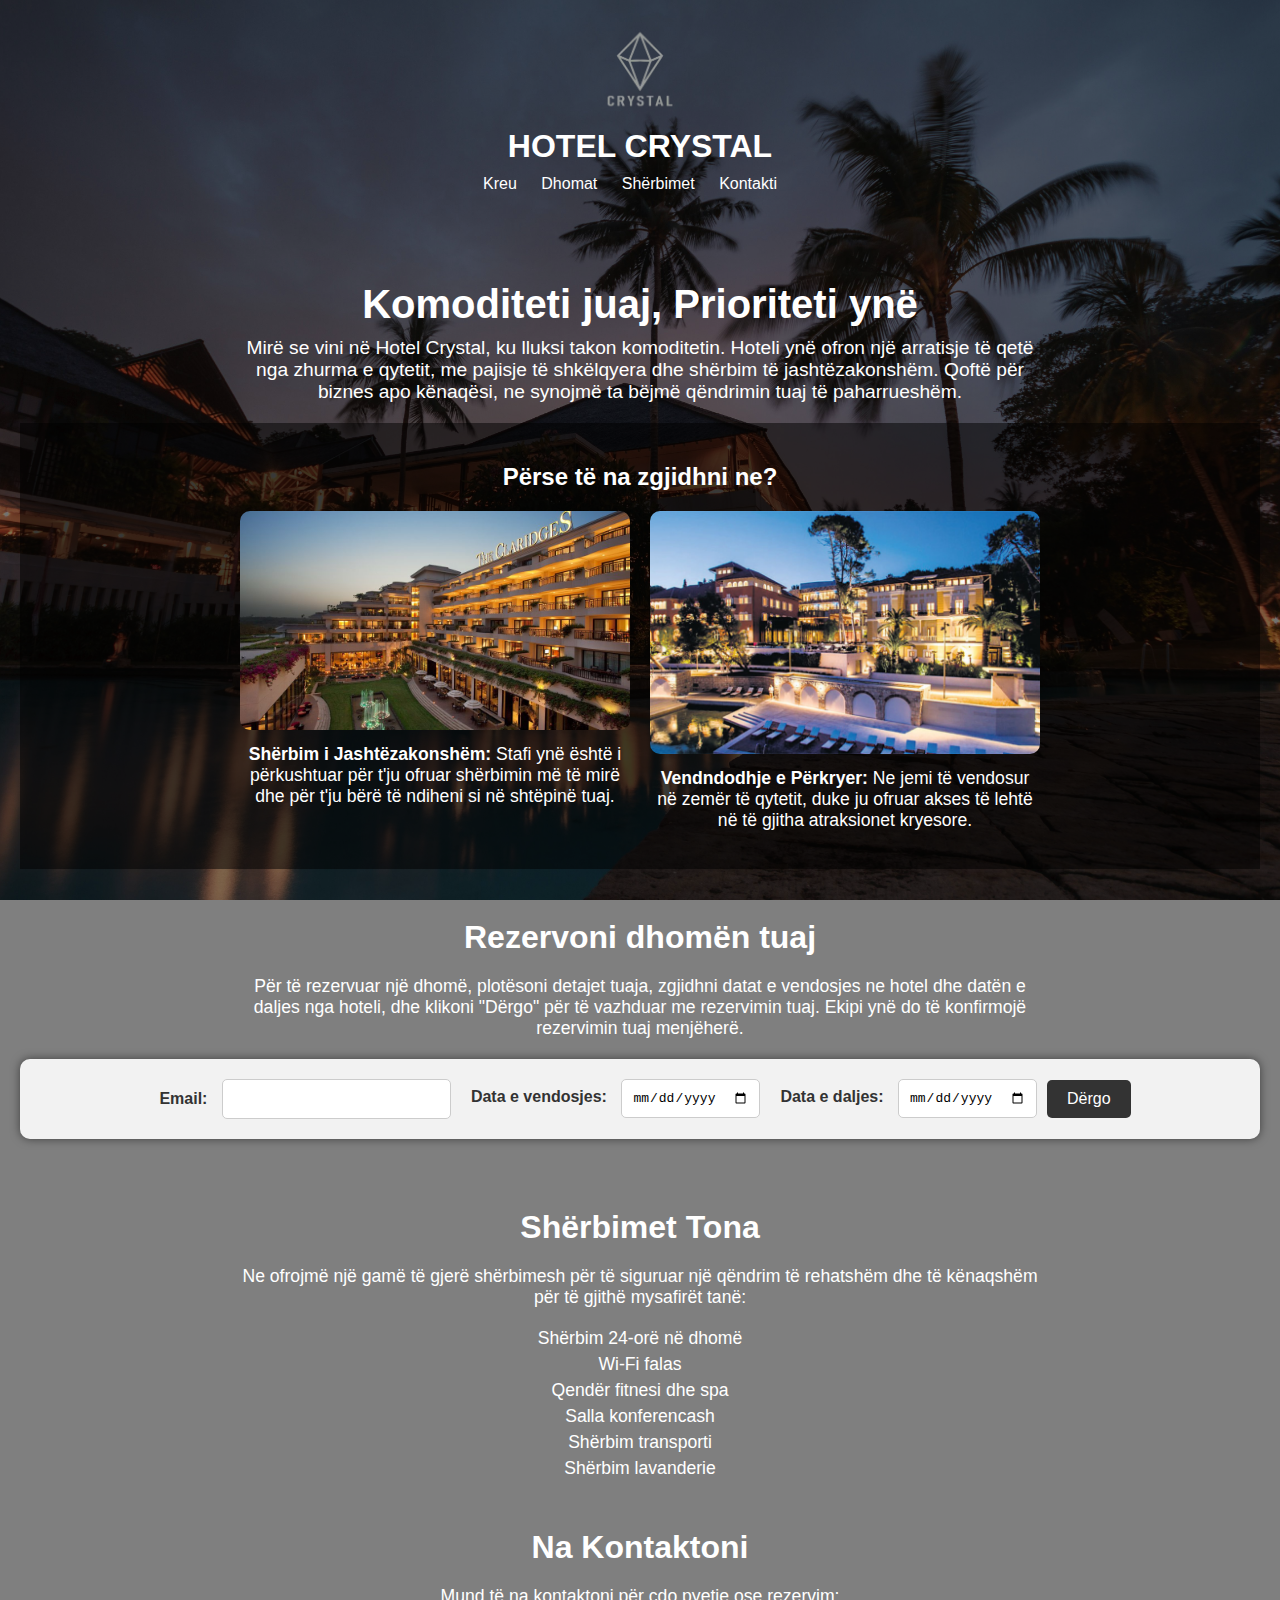
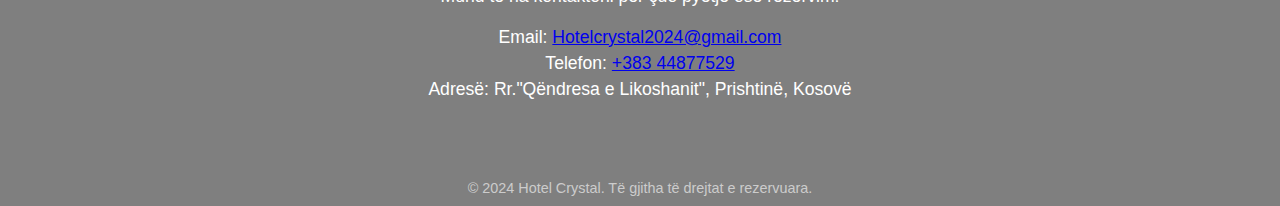
<file: index.html>
<!DOCTYPE html>
<html lang="sq">
<head>
    <meta charset="UTF-8">
    <meta name="viewport" content="width=device-width, initial-scale=1.0">
    <meta name="description" content="Shikoni dhomat tona dhe rezervoni qëndrimin tuaj në Hotel Crystal.">
    <meta name="keywords" content="Hotel, Dhoma, Luksi, Komoditet">
    <title>Hotel Crystal</title>
    <link rel="stylesheet" href="style.css">
</head>
<body>
    <header>
        <div class="container">
            <img src="images/logo.png" alt="Logo e Hotelit" class="logo">
            <h1>HOTEL CRYSTAL</h1>
            <nav>
                <ul>
                    <li><a href="index.html" aria-label="Kreu">Kreu</a></li>
                    <li><a href="rooms.html" aria-label="Dhoma">Dhomat</a></li>
                    <li><a href="sherbime.html" aria-label="Shërbime">Shërbimet</a></li>
                    <li><a href="kontakti.html" aria-label="Kontakti">Kontakti</a></li>
                </ul>
            </nav>
        </div>
    </header>
    <main>
        <section id="intro">
            <div class="container">
                <h2>Komoditeti juaj, Prioriteti ynë</h2>
                <p>Mirë se vini në Hotel Crystal, ku lluksi takon komoditetin. Hoteli ynë ofron një arratisje të qetë nga zhurma e qytetit, me pajisje të shkëlqyera dhe shërbim të jashtëzakonshëm. Qoftë për biznes apo kënaqësi, ne synojmë ta bëjmë qëndrimin tuaj të paharrueshëm.</p>
            </div>
        </section>

        <section id="why-choose-us">
            <div class="container">
                <h2>Përse të na zgjidhni ne?</h2>
                <div class="reasons">
                    <div class="reason">
                        <img src="images/reason1.jpg" alt="Arsyeja 1">
                        <p><strong>Shërbim i Jashtëzakonshëm:</strong> Stafi ynë është i përkushtuar për t'ju ofruar shërbimin më të mirë dhe për t'ju bërë të ndiheni si në shtëpinë tuaj.</p>
                    </div>
                    <div class="reason">
                        <img src="images/reason2.jpg" alt="Arsyeja 2">
                        <p><strong>Vendndodhje e Përkryer:</strong> Ne jemi të vendosur në zemër të qytetit, duke ju ofruar akses të lehtë në të gjitha atraksionet kryesore.</p>
                    </div>
                </div>
            </div>
        </section>

        <section id="booking">
            <div class="container">
                <h2>Rezervoni dhomën tuaj</h2>
                <p>Për të rezervuar një dhomë, plotësoni detajet tuaja, zgjidhni datat e vendosjes ne hotel dhe datën e daljes nga hoteli, dhe klikoni "Dërgo" për të vazhduar me rezervimin tuaj. Ekipi ynë do të konfirmojë rezervimin tuaj menjëherë.</p>
                <form id="booking-form">
                    <div class="form-group">
                        <label for="email">Email:</label>
                        <input type="email" id="email" name="email" required>
                    </div>
                    <div class="form-group">
                        <label for="check-in-date">Data e vendosjes:</label>
                        <input type="date" id="check-in-date" name="check_in_date" required>
                    </div>
                    <div class="form-group">
                        <label for="check-out-date">Data e daljes:</label>
                        <input type="date" id="check-out-date" name="check_out_date" required>
                    </div>
                    <button type="submit">Dërgo</button>
                </form>
                <p id="message"></p>
                <div class="button-container">
                    <button id="choose-room-button" class="modern-button" style="display: none;" onclick="window.location.href='rooms.html'">Zgjidhni Dhomën</button>
                </div>
            </div>
        </section>

        <section id="services">
            <div class="container">
                <h2>Shërbimet Tona</h2>
                <p>Ne ofrojmë një gamë të gjerë shërbimesh për të siguruar një qëndrim të rehatshëm dhe të kënaqshëm për të gjithë mysafirët tanë:</p>
                <ul>
                    <li>Shërbim 24-orë në dhomë</li>
                    <li>Wi-Fi falas</li>
                    <li>Qendër fitnesi dhe spa</li>
                    <li>Salla konferencash</li>
                    <li>Shërbim transporti</li>
                    <li>Shërbim lavanderie</li>
                </ul>
            </div>
        </section>

        <section id="contact">
            <div class="container">
                <h2>Na Kontaktoni</h2>
                <p>Mund të na kontaktoni për çdo pyetje ose rezervim:</p>
                <ul>
                    <li>Email: <a href="mailto:Hotelcrystal2024@gmail.com">Hotelcrystal2024@gmail.com</a></li>
                    <li>Telefon: <a href="tel:+38344877529">+383 44877529</a></li>
                    <li>Adresë: Rr."Qëndresa e Likoshanit", Prishtinë, Kosovë</li>
                </ul>
            </div>
        </section>
    </main>
    <footer>
        <div class="container">
            <p>&copy; 2024 Hotel Crystal. Të gjitha të drejtat e rezervuara.</p>
        </div>
    </footer>
    <script src="script.js"></script>
</body>
</html>
</file>
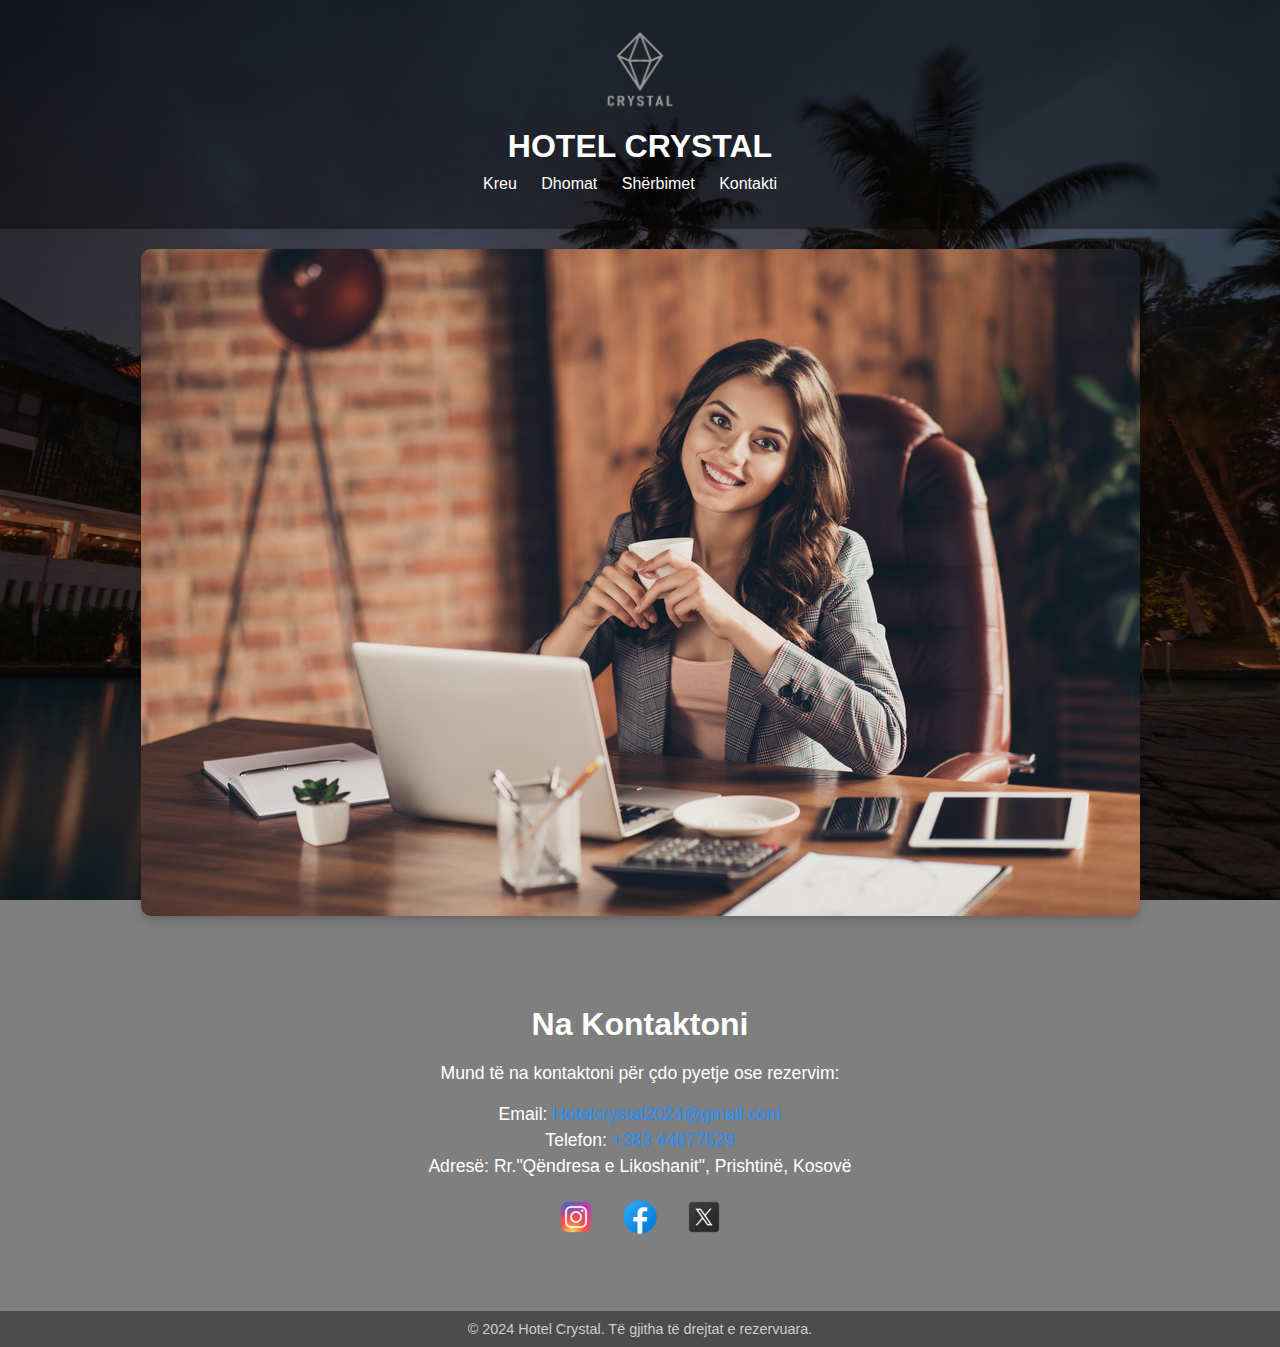
<file: kontakti.html>
<!DOCTYPE html>
<html lang="sq">
<head>
    <meta charset="UTF-8">
    <meta name="viewport" content="width=device-width, initial-scale=1.0">
    <title>Na Kontaktoni</title>
    <link rel="stylesheet" href="style.css">
    <link rel="stylesheet" href="kontakti.css">
</head>
<body>
    <header>
        <div class="container">
            <img src="images/logo.png" alt="Logo e Hotelit" class="logo">
            <h1>HOTEL CRYSTAL</h1>
            <nav>
                <ul>
                    <li><a href="index.html" aria-label="Kreu">Kreu</a></li>
                    <li><a href="rooms.html" aria-label="Dhoma">Dhomat</a></li>
                    <li><a href="sherbime.html" aria-label="Shërbime">Shërbimet</a></li>
                    <li><a href="kontakti.html" aria-label="Kontakti">Kontakti</a></li>
                </ul>
            </nav>
        </div>
    </header>
    
    <!-- Seksioni i imazhit -->
    <section id="call-to-action">
        <div class="container">
            <div class="cta-images">
                <img src="images/call1.jpg" alt="Shërbimi 1">
            </div>
        </div>
    </section>
    
    <main>
        <section id="contact">
            <div class="container">
                <h2>Na Kontaktoni</h2>
                <p>Mund të na kontaktoni për çdo pyetje ose rezervim:</p>
                <ul>
                    <li>Email: <a href="mailto:Hotelcrystal2024@gmail.com">Hotelcrystal2024@gmail.com</a></li>
                    <li>Telefon: <a href="tel:+38344877529">+383 44877529</a></li>
                    <li>Adresë: Rr."Qëndresa e Likoshanit", Prishtinë, Kosovë</li>
                </ul>
                <div class="social-media">
                    <a href="https://www.instagram.com" target="_blank"><img src="images/instagram-logo.png" alt="Instagram"></a>
                    <a href="https://www.facebook.com/profile.php?id=61559837164705" target="_blank"><img src="images/facebook-logo.png" alt="Facebook"></a>
                    <a href="https://x.com/HotelCrystall" target="_blank"><img src="images/x-logo.png" alt="x"></a>
                </div>
            </div>
        </section>
    </main>
    <footer>
        <div class="container">
            <p>&copy; 2024 Hotel Crystal. Të gjitha të drejtat e rezervuara.</p>
        </div>
    </footer>
</body>
</html>
</file>
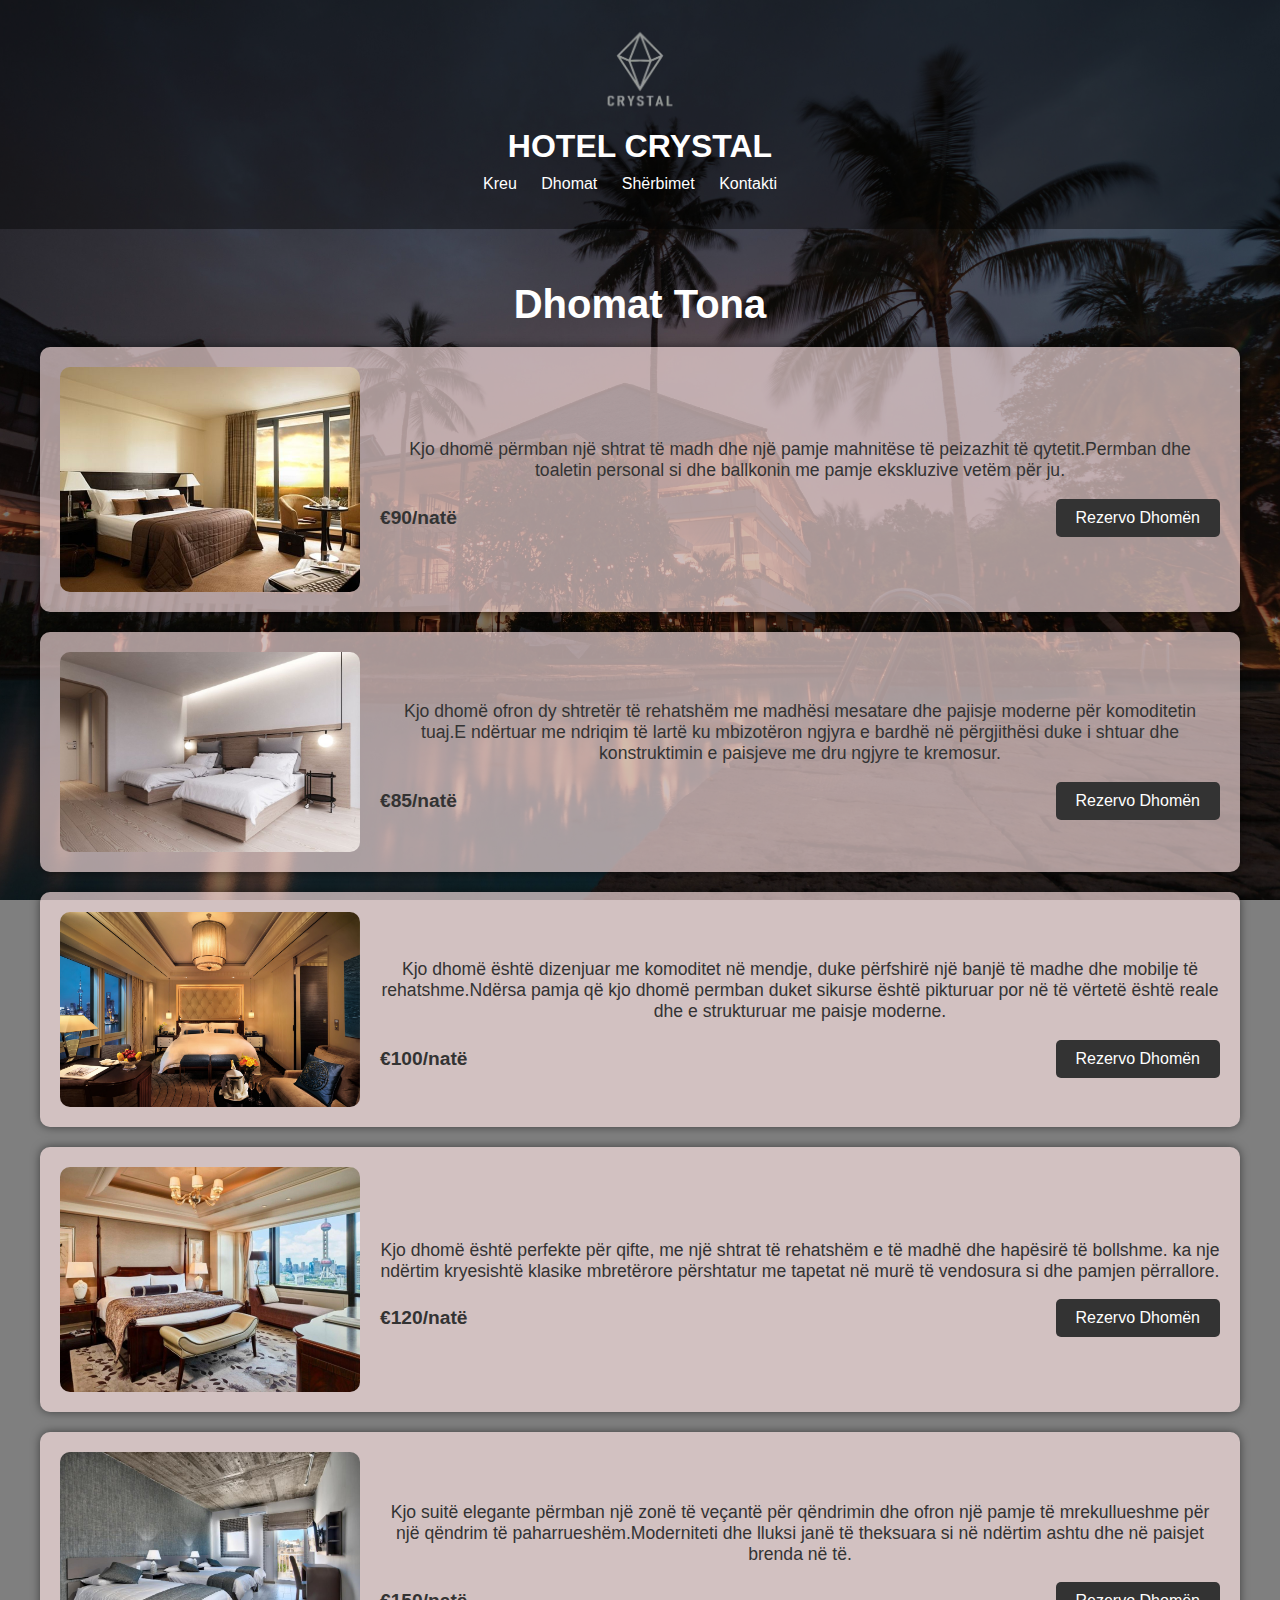
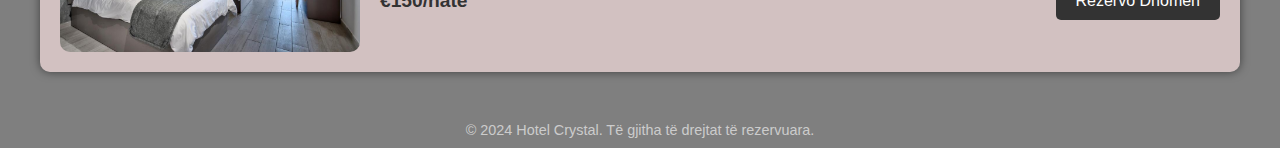
<file: rooms.html>
<!DOCTYPE html>
<html lang="sq">
<head>
    <meta charset="UTF-8">
    <meta name="viewport" content="width=device-width, initial-scale=1.0">
    <title>Dhomat Tona</title>
    <link rel="stylesheet" href="style.css">
    <link rel="stylesheet" href="rooms-style.css">
    <script>
        function rezervimiSukses() {
            alert("Kjo dhomë është rezervuar me sukses. Ju faleminderit që na zgjodhët ne, shihemi së shpejti.");
        }
    </script>
</head>
<body>
    <header>
        <div class="container">
            <img src="images/logo.png" alt="Logo e Hotelit" class="logo">
            <h1>HOTEL CRYSTAL</h1>
            <nav>
                <ul>
                    <li><a href="index.html">Kreu</a></li>
                    <li><a href="rooms.html">Dhomat</a></li>
                    <li><a href="sherbime.html">Shërbimet</a></li>
                    <li><a href="kontakti.html">Kontakti</a></li>
                </ul>
            </nav>
        </div>
    </header>
    <main>
        <section id="rooms">
            <div class="container">
                <h2>Dhomat Tona</h2>
                <div class="room">
                    <img src="images/room1.jpg" alt="Dhoma 1">
                    <div class="room-description">
                        <p>Kjo dhomë përmban një shtrat të madh dhe një pamje mahnitëse të peizazhit të qytetit.Permban dhe toaletin personal si dhe ballkonin me pamje ekskluzive vetëm për ju.</p>
                        <div class="room-details">
                            <span class="room-price">€90/natë</span>
                            <button class="reserve-button" onclick="rezervimiSukses()">Rezervo Dhomën</button>
                        </div>
                    </div>
                </div>
                <div class="room">
                    <img src="images/room2.jpg" alt="Dhoma 2">
                    <div class="room-description">
                        <p>Kjo dhomë ofron dy shtretër të rehatshëm me madhësi mesatare dhe pajisje moderne për komoditetin tuaj.E ndërtuar me ndriqim të lartë ku mbizotëron ngjyra e bardhë në përgjithësi duke i shtuar dhe konstruktimin e paisjeve me dru ngjyre te kremosur. </p>
                        <div class="room-details">
                            <span class="room-price">€85/natë</span>
                            <button class="reserve-button" onclick="rezervimiSukses()">Rezervo Dhomën</button>
                        </div>
                    </div>
                </div>
                <div class="room">
                    <img src="images/room3.jpg" alt="Dhoma 3">
                    <div class="room-description">
                        <p>Kjo dhomë është dizenjuar me komoditet në mendje, duke përfshirë një banjë të madhe dhe mobilje të rehatshme.Ndërsa pamja që kjo dhomë permban duket sikurse është pikturuar por në të vërtetë është reale dhe e strukturuar me paisje moderne. </p>
                        <div class="room-details">
                            <span class="room-price">€100/natë</span>
                            <button class="reserve-button" onclick="rezervimiSukses()">Rezervo Dhomën</button>
                        </div>
                    </div>
                </div>
                <div class="room">
                    <img src="images/room4.jpg" alt="Dhoma 4">
                    <div class="room-description">
                        <p>Kjo dhomë është perfekte për qifte, me një shtrat të rehatshëm e të madhë dhe hapësirë të bollshme. ka nje ndërtim kryesishtë klasike mbretërore përshtatur me tapetat në murë të vendosura si dhe pamjen përrallore.</p>
                        <div class="room-details">
                            <span class="room-price">€120/natë</span>
                            <button class="reserve-button" onclick="rezervimiSukses()">Rezervo Dhomën</button>
                        </div>
                    </div>
                </div>
                <div class="room">
                    <img src="images/room5.jpg" alt="Dhoma 5">
                    <div class="room-description">
                        <p>Kjo suitë elegante përmban një zonë të veçantë për qëndrimin dhe ofron një pamje të mrekullueshme për një qëndrim të paharrueshëm.Moderniteti dhe lluksi janë të theksuara si në ndërtim ashtu dhe në paisjet brenda në të. </p>
                        <div class="room-details">
                            <span class="room-price">€150/natë</span>
                            <button class="reserve-button" onclick="rezervimiSukses()">Rezervo Dhomën</button>
                        </div>
                    </div>
                </div>
            </div>
        </section>
    </main>
    <footer>
        <div class="container">
            <p>&copy; 2024 Hotel Crystal. Të gjitha të drejtat të rezervuara.</p>
        </div>
    </footer>
</body>
</html>
</file>
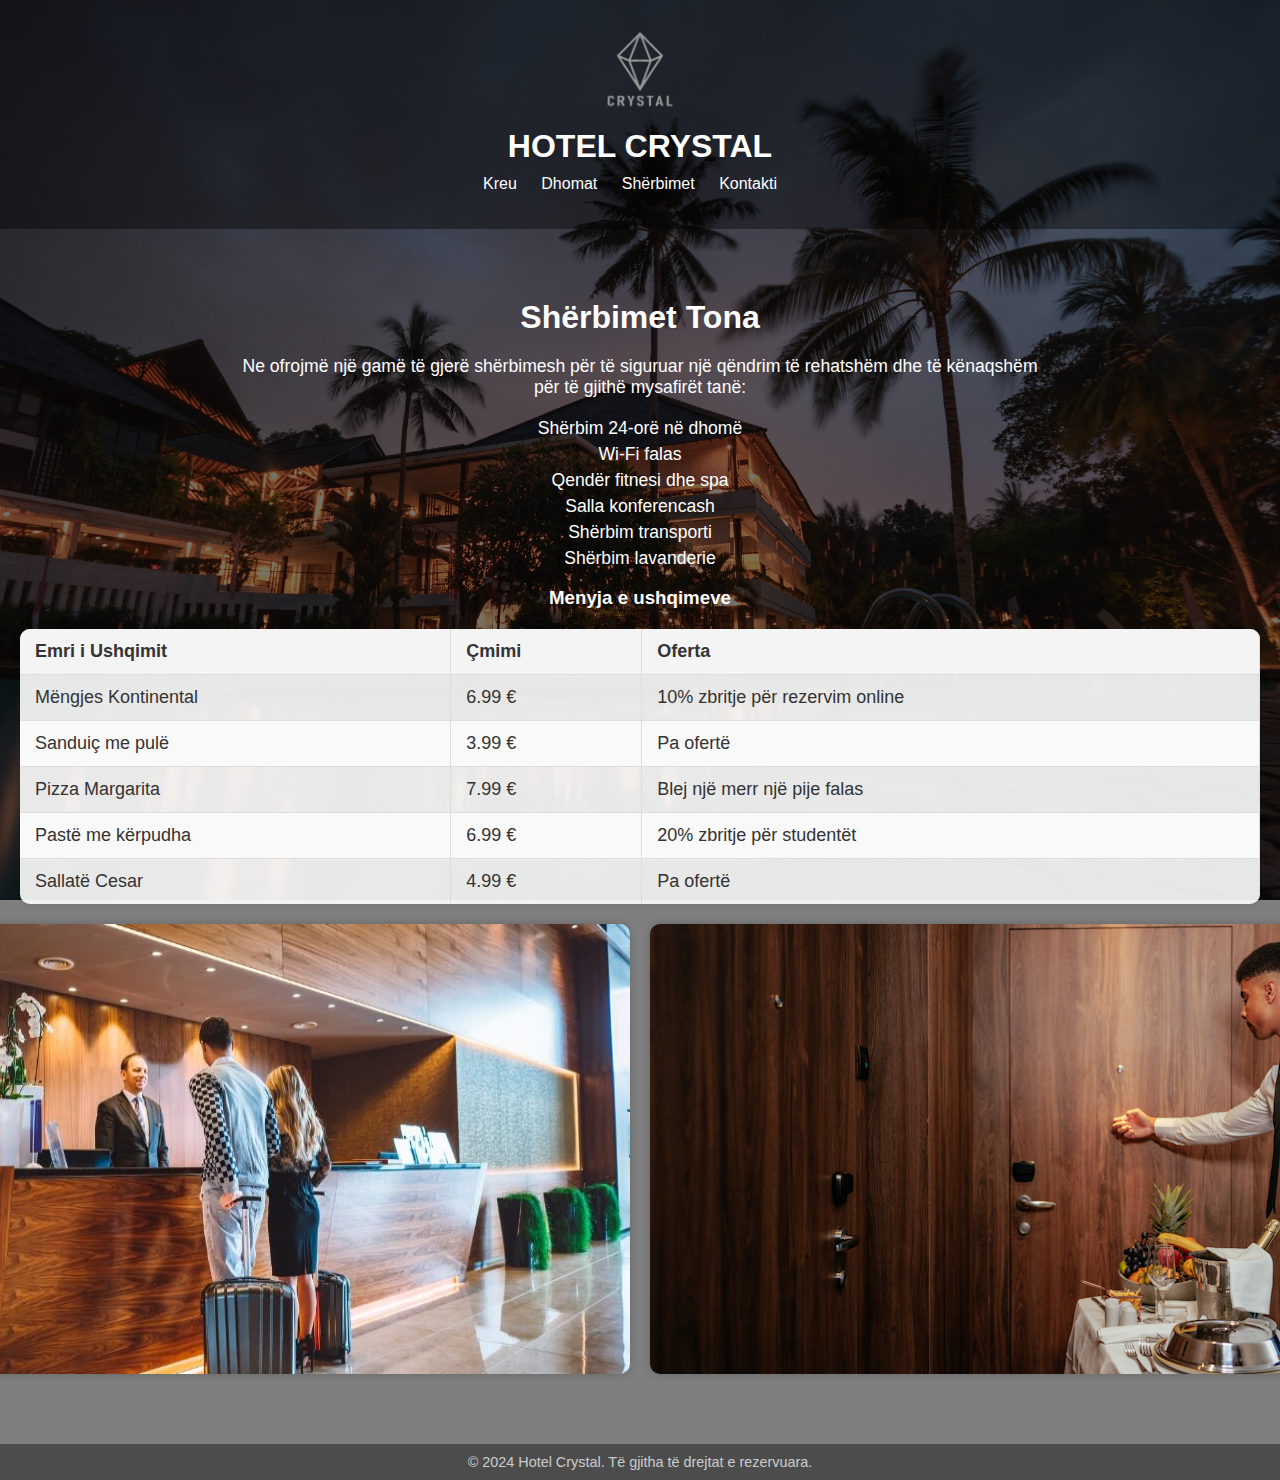
<file: sherbime.html>
<!DOCTYPE html>
<html lang="sq">
<head>
    <meta charset="UTF-8">
    <meta name="viewport" content="width=device-width, initial-scale=1.0">
    <title>Hotel Crystal - Shërbimet Tona</title>
    <meta name="description" content="Hotel Welcome ofron një gamë të gjerë shërbimesh për të siguruar një qëndrim të rehatshëm dhe të kënaqshëm për të gjithë mysafirët tanë.">
    <link rel="stylesheet" href="style.css">
    <link rel="stylesheet" href="sherbime-style.css">
</head>
<body>
    <header>
        <div class="container">
            <img src="images/logo.png" alt="Logo e Hotelit" class="logo">
            <h1>HOTEL CRYSTAL</h1>
            <nav>
                <ul>
                    <li><a href="index.html" aria-label="Kreu">Kreu</a></li>
                    <li><a href="rooms.html" aria-label="Dhoma">Dhomat</a></li>
                    <li><a href="sherbime.html" aria-label="Shërbime">Shërbimet</a></li>
                    <li><a href="kontakti.html" aria-label="Kontakti">Kontakti</a></li>
                </ul>
            </nav>
        </div>
    </header>
    <main>
        <section id="services">
            <div class="container">
                <h2>Shërbimet Tona</h2>
                <p>Ne ofrojmë një gamë të gjerë shërbimesh për të siguruar një qëndrim të rehatshëm dhe të kënaqshëm për të gjithë mysafirët tanë:</p>
                <ul>
                    <li>Shërbim 24-orë në dhomë</li>
                    <li>Wi-Fi falas</li>
                    <li>Qendër fitnesi dhe spa</li>
                    <li>Salla konferencash</li>
                    <li>Shërbim transporti</li>
                    <li>Shërbim lavanderie</li>
                </ul>

                <!-- Shtimi i tabelës së ushqimeve -->
                <h3>Menyja e ushqimeve</h3>
                <table>
                    <thead>
                        <tr>
                            <th>Emri i Ushqimit</th>
                            <th>Çmimi</th>
                            <th>Oferta</th>
                        </tr>
                    </thead>
                    <tbody>
                        <tr>
                            <td>Mëngjes Kontinental</td>
                            <td>6.99 € </td>
                            <td>10% zbritje për rezervim online</td>
                        </tr>
                        <tr>
                            <td>Sanduiç me pulë</td>
                            <td>3.99 €</td>
                            <td>Pa ofertë</td>
                        </tr>
                        <tr>
                            <td>Pizza Margarita</td>
                            <td>7.99 €</td>
                            <td>Blej një merr një pije falas</td>
                        </tr>
                        <tr>
                            <td>Pastë me kërpudha</td>
                            <td>6.99 €</td>
                            <td>20% zbritje për studentët</td>
                        </tr>
                        <tr>
                            <td>Sallatë Cesar</td>
                            <td>4.99 €</td>
                            <td>Pa ofertë</td>
                        </tr>
                    </tbody>
                </table>

                <!-- Shtimi i fotove të shërbimeve -->
                <div class="service-images">
                    <img src="images/service1.jpg" alt="Service 1">
                    <img src="images/service2.jpg" alt="Service 2">
                </div>
            </div>
        </section>
    </main>
    <footer>
        <div class="container">
            <p>&copy; 2024 Hotel Crystal. Të gjitha të drejtat e rezervuara.</p>
        </div>
    </footer>
</body>
</html>
</file>
<file: style.css>
body {
    font-family: Arial, sans-serif;
    margin: 0;
    padding: 0;
    background: url('images/hotel.jpg') no-repeat center center fixed;
    background-size: cover;
    color: #fff;
}

header {
    background-color: rgba(0, 0, 0, 0.7);
    padding: 20px;
    text-align: center;
    position: relative;
}

header .logo {
    display: block;
    margin: 0 auto;
    max-width: 150px;
}

header h1 {
    margin: 10px 0 0 0;
}

header nav ul {
    list-style: none;
    padding: 0;
    text-align: center;
    margin-top: 10px;
}

header nav ul li {
    display: inline;
    margin-right: 20px;
}

header nav ul li a {
    text-decoration: none;
    color: #fff;
}

main {
    padding: 20px;
    background-color: rgba(0, 0, 0, 0.5);
}

#intro {
    text-align: center;
    margin-bottom: 20px;
}

#intro h2 {
    font-size: 2.5em;
    margin-bottom: 10px;
}

#intro p {
    font-size: 1.2em;
    max-width: 800px;
    margin: 0 auto;
}

#why-choose-us {
    padding: 20px;
    background-color: rgba(0, 0, 0, 0.5);
    text-align: center;
    color: #fff;
}

#why-choose-us .container {
    max-width: 800px;
    margin: 0 auto;
}

#why-choose-us .reasons {
    display: flex;
    justify-content: space-around;
    flex-wrap: wrap;
    gap: 20px;
}

#why-choose-us .reason {
    flex: 1;
    min-width: 250px;
}

#why-choose-us .reason img {
    width: 100%;
    height: auto;
    border-radius: 10px;
}

#why-choose-us .reason p {
    font-size: 1.1em;
    margin-top: 10px;
}

#booking {
    text-align: center;
    margin: 50px 0;
}

#booking h2 {
    font-size: 2em;
    margin-bottom: 20px;
}

#booking p {
    font-size: 1.1em;
    margin-bottom: 20px;
    max-width: 800px;
    margin: 0 auto 20px auto;
}

#booking-form {
    display: flex;
    justify-content: center;
    align-items: center;
    gap: 10px;
    flex-wrap: wrap;
    background-color: rgba(255, 255, 255, 0.9);
    padding: 20px;
    border-radius: 10px;
    box-shadow: 0 0 10px rgba(0, 0, 0, 0.5);
}

#booking-form label {
    margin: 0 10px;
    font-weight: bold;
    color: #333;
}

#booking-form input[type="email"],
#booking-form input[type="date"] {
    padding: 10px;
    border: 1px solid #ccc;
    border-radius: 5px;
    font-size: 1em;
}

#booking-form button[type="submit"] {
    padding: 10px 20px;
    background-color: #333;
    color: #fff;
    border: none;
    border-radius: 5px;
    cursor: pointer;
    font-size: 1em;
}

#booking-form button[type="submit"]:hover {
    background-color: #555;
}

#services {
    text-align: center;
    margin: 50px 0;
}

#services h2 {
    font-size: 2em;
    margin-bottom: 20px;
}

#services p {
    font-size: 1.1em;
    max-width: 800px;
    margin: 0 auto 20px auto;
}

#services ul {
    list-style: none;
    padding: 0;
}

#services ul li {
    font-size: 1.1em;
    margin: 5px 0;
}

#contact {
    text-align: center;
    margin: 50px 0;
}

#contact h2 {
    font-size: 2em;
    margin-bottom: 20px;
}

#contact p {
    font-size: 1.1em;
    max-width: 800px;
    margin: 0 auto 20px auto;
}

#contact ul {
    list-style: none;
    padding: 0;
}

#contact ul li {
    font-size: 1.1em;
    margin: 5px 0;
}

footer {
    background-color: rgba(0, 0, 0, 0.7);
    text-align: center;
    padding: 10px;
}

footer p {
    margin: 0;
    font-size: 0.9em;
    color: #ccc;
}

/* Media Queries */
@media (max-width: 768px) {
    header nav ul {
        display: flex;
        flex-direction: column;
        align-items: center;
    }

    header nav ul li {
        margin: 10px 0;
    }

    #why-choose-us .reasons {
        flex-direction: column;
    }

    #booking-form {
        flex-direction: column;
        gap: 10px;
    }
}

/* Accessibility: Focus Styles */
header nav ul li a:focus,
#booking-form button[type="submit"]:focus {
    outline: 3px solid #555;
}

/* Example CSS Variables */
:root {
    --main-bg-color: rgba(0, 0, 0, 0.5);
    --primary-color: #333;
    --secondary-color: #555;
    --font-color: #fff;
}

body {
    color: var(--font-color);
}

header,
footer {
    background-color: var(--main-bg-color);
}

#booking-form button[type="submit"] {
    background-color: var(--primary-color);
}

#booking-form button[type="submit"]:hover {
    background-color: var(--secondary-color);
}

/* Stilet për butonin "Zgjidhni Dhomën" */
.button-container {
    display: flex;
    justify-content: center;
    margin-top: 20px;
}

#choose-room-button {
    padding: 10px 20px;
    background-color: #007BFF;
    color: #fff;
    border: none;
    border-radius: 5px;
    cursor: pointer;
    font-size: 1em;
    transition: background-color 0.3s ease;
    box-shadow: 0 4px 6px rgba(0, 0, 0, 0.1);
}

#choose-room-button:hover {
    background-color: #0056b3;
}
</file>
<file: kontakti.css>
/* Stilet për body dhe container */
body {
    font-family: Arial, sans-serif;
    margin: 0;
    padding: 0;
    background: url('images/hotel.jpg') no-repeat center center fixed;
    background-size: cover;
    color: #fff;
}

header {
    background-color: rgba(0, 0, 0, 0.7);
    padding: 20px;
    text-align: center;
    position: relative;
}

header .logo {
    display: block;
    margin: 0 auto;
    max-width: 150px;
}

header h1 {
    margin: 10px 0 0 0;
}

header nav ul {
    list-style: none;
    padding: 0;
    text-align: center;
    margin-top: 10px;
}

header nav ul li {
    display: inline;
    margin-right: 20px;
}

header nav ul li a {
    text-decoration: none;
    color: #fff;
}

/* Stilet për seksionin e imazheve */
#call-to-action {
    padding: 20px 0;
    text-align: center;
    background-color: rgba(0, 0, 0, 0.5);
}

#call-to-action .cta-images {
    display: flex;
    justify-content: center;
    gap: 20px;
}

#call-to-action img {
    max-width: 100%;
    height: auto;
    border-radius: 10px;
    box-shadow: 0 4px 8px rgba(0, 0, 0, 0.2);
}

main {
    padding: 20px;
    background-color: rgba(0, 0, 0, 0.5);
}

#contact {
    text-align: center;
    margin: 50px 0;
}

#contact h2 {
    font-size: 2em;
    margin-bottom: 20px;
}

#contact p {
    font-size: 1.1em;
    max-width: 800px;
    margin: 0 auto 20px auto;
}

#contact ul {
    list-style: none;
    padding: 0;
}

#contact ul li {
    font-size: 1.1em;
    margin: 5px 0;
}

#contact ul li a {
    color: #1e90ff;
    text-decoration: none;
    transition: color 0.3s;
}

#contact ul li a:hover {
    color: #ff4500;
}

.social-media {
    margin-top: 20px;
}

.social-media a {
    margin: 0 10px;
    display: inline-block;
}

.social-media img {
    width: 40px;
    height: 40px;
    transition: transform 0.3s;
}

.social-media img:hover {
    transform: scale(1.1);
}

footer {
    background-color: rgba(0, 0, 0, 0.7);
    text-align: center;
    padding: 10px;
}

footer p {
    margin: 0;
    font-size: 0.9em;
    color: #ccc;
}
</file>
<file: rooms-style.css>
body {
    font-family: Arial, sans-serif;
    margin: 0;
    padding: 0;
    background: url('images/hotel.jpg') no-repeat center center fixed;
    background-size: cover;
    color: #fff;
}

header {
    background-color: rgba(0, 0, 0, 0.7);
    padding: 20px;
    text-align: center;
    position: relative;
}

header .logo {
    display: block;
    margin: 0 auto;
    max-width: 150px;
}

header h1 {
    margin: 10px 0 0 0;
}

header nav ul {
    list-style: none;
    padding: 0;
    text-align: center;
    margin-top: 10px;
}

header nav ul li {
    display: inline;
    margin-right: 20px;
}

header nav ul li a {
    text-decoration: none;
    color: #fff;
}

main {
    padding: 20px;
    background-color: rgba(0, 0, 0, 0.5);
}

#rooms {
    text-align: center;
    margin-bottom: 20px;
}

#rooms h2 {
    font-size: 2.5em;
    margin-bottom: 20px;
}

#rooms .container {
    max-width: 1200px;
    margin: 0 auto;
}

.room {
    display: flex;
    justify-content: space-between;
    align-items: center;
    margin-bottom: 20px;
    background-color: rgba(255, 228, 228, 0.648);
    padding: 20px;
    border-radius: 10px;
    box-shadow: 0 0 10px rgba(0, 0, 0, 0.5);
}

.room img {
    width: 100%;
    max-width: 300px;
    height: auto;
    border-radius: 10px;
}

.room-description {
    flex: 1;
    margin-left: 20px;
}

.room-description p {
    font-size: 1.1em;
    color: #333;
}

.room-details {
    display: flex;
    align-items: center;
    justify-content: space-between;
    margin-top: 10px;
}

.room-price {
    font-size: 1.2em;
    color: #333;
    font-weight: bold;
    margin-right: 20px;
}

.reserve-button {
    padding: 10px 20px;
    background-color: #333;
    color: #fff;
    border: none;
    border-radius: 5px;
    cursor: pointer;
    font-size: 1em;
}

.reserve-button:hover {
    background-color: #555;
}

/* Media Queries */
@media (max-width: 768px) {
    header nav ul {
        display: flex;
        flex-direction: column;
        align-items: center;
    }

    header nav ul li {
        margin: 10px 0;
    }

    .room {
        flex-direction: column;
        text-align: center;
    }

    .room img {
        margin-bottom: 10px;
    }

    .room-description {
        margin-left: 0;
    }

    .room-details {
        flex-direction: column;
    }

    .reserve-button {
        margin-top: 10px;
    }
}
</file>
<file: sherbime-style.css>
/* General styles for body and container */
body {
    font-family: Arial, sans-serif;
    margin: 0;
    padding: 0;
    background: url('images/hotel.jpg') no-repeat center center fixed;
    background-size: cover;
    color: #fff;
}

header {
    background-color: rgba(0, 0, 0, 0.7);
    padding: 20px;
    text-align: center;
    position: relative;
}

header .logo {
    display: block;
    margin: 0 auto;
    max-width: 150px;
}

header h1 {
    margin: 10px 0 0 0;
}

header nav ul {
    list-style: none;
    padding: 0;
    text-align: center;
    margin-top: 10px;
}

header nav ul li {
    display: inline;
    margin-right: 20px;
}

header nav ul li a {
    text-decoration: none;
    color: #fff;
}

main {
    padding: 20px;
    background-color: rgba(0, 0, 0, 0.5);
}

#services {
    text-align: center;
    margin: 50px 0;
}

#services h2 {
    font-size: 2em;
    margin-bottom: 20px;
}

#services p {
    font-size: 1.1em;
    max-width: 800px;
    margin: 0 auto 20px auto;
}

#services ul {
    list-style: none;
    padding: 0;
}

#services ul li {
    font-size: 1.1em;
    margin: 5px 0;
}

/* Modern table styles */
table {
    width: 100%;
    border-collapse: separate;
    border-spacing: 0;
    margin: 20px 0;
    font-size: 18px;
    text-align: left;
    background-color: rgba(255, 255, 255, 0.9);
    border-radius: 10px;
    overflow: hidden;
    color: #333;
    box-shadow: 0 0 10px rgba(0, 0, 0, 0.1);
}

table th, table td {
    padding: 12px 15px;
    border-bottom: 1px solid #ddd;
}

table th {
    background-color: #f4f4f4;
    font-weight: bold;
    border-right: 1px solid #ddd;
}

table td {
    border-right: 1px solid #ddd;
}

table tr:last-child td {
    border-bottom: none;
}

table tr:last-child td:first-child {
    border-bottom-left-radius: 10px;
}

table tr:last-child td:last-child {
    border-bottom-right-radius: 10px;
}

table tr:nth-of-type(even) {
    background-color: #f9f9f9;
}

table tr:hover {
    background-color: #f1f1f1;
}

/* Image styles */
.service-images {
    display: flex;
    justify-content: center;
    gap: 20px;
    margin: 20px 0;
}

.service-images img {
    max-width: 100%;
    height: auto;
    border-radius: 10px;
    box-shadow: 0 0 10px rgba(0, 0, 0, 0.2);
    transition: transform 0.3s ease;
}

.service-images img:hover {
    transform: scale(1.05);
}

footer {
    background-color: rgba(0, 0, 0, 0.7);
    text-align: center;
    padding: 10px;
}

footer p {
    margin: 0;
    font-size: 0.9em;
    color: #ccc;
}
</file>
